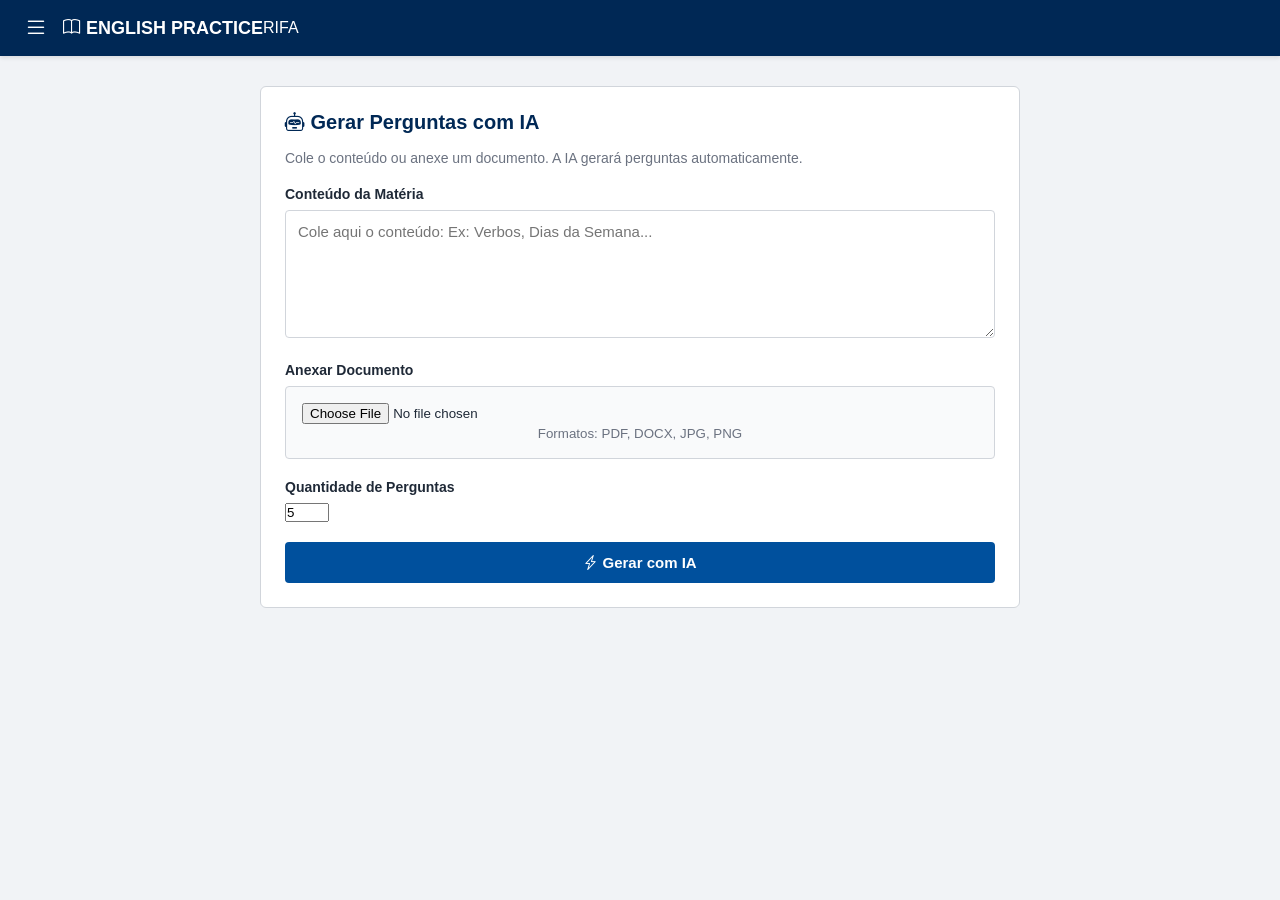
<file: index.html>
<!DOCTYPE html>
<html lang="pt-AO">
<head>
    <meta charset="UTF-8">
    <meta name="viewport" content="width=device-width, initial-scale=1.0">
    <title>ENGLISH PRACTICE - Gerador de Perguntas</title>
    <link rel="stylesheet" href="https://cdn.jsdelivr.net/npm/bootstrap-icons@1.11.0/font/bootstrap-icons.css">
    <link rel="stylesheet" href="style.css">
</head>
<body>
    <header class="navbar">
        <div class="navbar-left">
            <i class="bi bi-list menu-icon" id="btn-menu"></i>
            <h1><i class="bi bi-book"></i> ENGLISH PRACTICE</h1>
        </div>
        <div class="navbar-right">
            <span id="modo-atual" class="modo-badge">RIFA</span>
        </div>
    </header>

    <aside class="sidebar" id="sidebar">
        <div class="sidebar-header">
            <h2>MENU PRINCIPAL</h2>
            <i class="bi bi-x-lg" id="btn-fechar"></i>
        </div>
        <nav>
            <a href="index.html" class="ativo"><i class="bi bi-house-door"></i> Início</a>
            <a href="membros.html"><i class="bi bi-people"></i> Gerir Membros</a>
            <a href="equipes.html"><i class="bi bi-diagram-3"></i> Gerir Equipes</a>
            <a href="config.html"><i class="bi bi-gear"></i> Definições</a>
            <a href="relatorios.html"><i class="bi bi-files"></i> Banco de Perguntas</a>
        </nav>
    </aside>

    <div class="overlay" id="overlay"></div>

    <main class="container">
        <!-- TELA 1: GERAR CONTEÚDO COM IA -->
        <div class="card" id="tela-gerar">
            <div class="card-header">
                <h2><i class="bi bi-robot"></i> Gerar Perguntas com IA</h2>
            </div>
            <p class="card-desc">Cole o conteúdo ou anexe um documento. A IA gerará perguntas automaticamente.</p>

            <div class="form-group">
                <label for="box-msm">Conteúdo da Matéria</label>
                <textarea id="box-msm" rows="6" placeholder="Cole aqui o conteúdo: Ex: Verbos, Dias da Semana..."></textarea>
            </div>

            <div class="form-group">
                <label for="input-file">Anexar Documento</label>
                <div class="file-box">
                    <input type="file" id="input-file" accept="image/*,.pdf,.docx">
                    <small style="color:#6B7280;">Formatos: PDF, DOCX, JPG, PNG</small>
                </div>
            </div>

            <div class="form-group">
                <label for="qtd-ia">Quantidade de Perguntas</label>
                <input type="number" id="qtd-ia" min="1" max="20" value="5" class="input-field">
            </div>

            <button type="submit" class="btn-principal" id="btn-gerar-api">
                <i class="bi bi-lightning-charge"></i> Gerar com IA
            </button>
            <div id="loading-ia" style="display:none; text-align:center; margin-top:15px;">
                <div class="spinner"></div>
                <p>Gerando perguntas com IA...</p>
            </div>
        </div>

        <!-- TELA 2: MODO RIFA -->
        <div class="card" id="tela-rifa" style="display:none;">
            <div class="card-header"><h2><i class="bi bi-shuffle"></i> Modo Rifa</h2></div>
            <p class="card-desc">Sorteie membros individualmente para responder perguntas</p>
            <p><b>Total de Membros:</b> <span id="total-membros-rifa">0</span></p>
            <p><b>Total de Perguntas no Banco:</b> <span id="total-perguntas-rifa">0</span></p>

            <div id="card-membro-sorteado" style="display:none; text-align:center; margin:20px 0; padding:15px; background:#E5EAF1; border-radius:8px;">
                <h3>Membro Sorteado</h3>
                <p id="nome-membro-sorteado" style="font-size:1.5em; font-weight:bold; color:#002855;"></p>
            </div>

            <button class="btn-principal" id="btn-sortear-membro" style="margin-top:20px;">
                <i class="bi bi-shuffle"></i> Sortear Membro
            </button>
        </div>

        <!-- TELA 2B: MODO EQUIPE -->
        <div class="card" id="tela-equipe" style="display:none;">
            <div class="card-header"><h2><i class="bi bi-diagram-3"></i> Modo Equipe</h2></div>
            <p class="card-desc">Competição entre equipes com perguntas alternadas</p>
            <p><b>Total de Equipes:</b> <span id="total-equipes-modo">0</span></p>
            <p><b>Total de Perguntas no Banco:</b> <span id="total-perguntas-equipe">0</span></p>

            <div id="placar-equipes" style="display:none; margin:20px 0;">
                <h4>Placar Atual</h4>
                <div id="placar-items"></div>
            </div>

            <button class="btn-principal" id="btn-iniciar-equipe" style="margin-top:20px;">
                <i class="bi bi-play-circle"></i> Iniciar Jogo
            </button>
        </div>

        <!-- TELA 3: PERGUNTAS -->
        <div id="tela-perguntas" class="tela" style="display:none;">
            <div class="card">
                <h2 id="contador-pergunta">Pergunta 1 de 2</h2>
                <div id="timer" style="font-size:2.5em; text-align:center; color:var(--azul-botao--); font-weight:bold; margin:20px 0;">30s</div>
                <div id="info-equipe" style="display:none; text-align:center; padding:10px; background:#E5EAF1; border-radius:6px; margin-bottom:15px;">
                    <p><b>Equipe: <span id="equipe-atual"></span></b></p>
                </div>
                <div style="margin: 20px 0;">
                    <h3 id="texto-pergunta-atual"></h3>
                </div>

                <div style="display:flex; gap:10px; margin-top:20px;">
                    <button class="btn-principal" id="btn-errou" style="background:var(--vermelho--); flex:1;">
                        <i class="bi bi-x-circle"></i> Errou
                    </button>
                    <button class="btn-principal" id="btn-acertou" style="background:#16A34A; flex:1;">
                        <i class="bi bi-check-circle"></i> Acertou
                    </button>
                </div>
            </div>
        </div>

        <!-- TELA 4: RESULTADO -->
        <div id="tela-final" class="tela" style="display:none;">
            <div class="card">
                <h2 id="titulo-resultado">Resultado da Rifa</h2>
                <div id="ranking-lista"></div>
                <button class="btn-principal" id="btn-reiniciar" style="margin-top:20px;">
                    <i class="bi bi-arrow-clockwise"></i> Nova Partida
                </button>
            </div>
        </div>
    </main>

    <script src="config-ia.js"></script>
    <script src="script.js"></script>
</body>
</html>
</file>
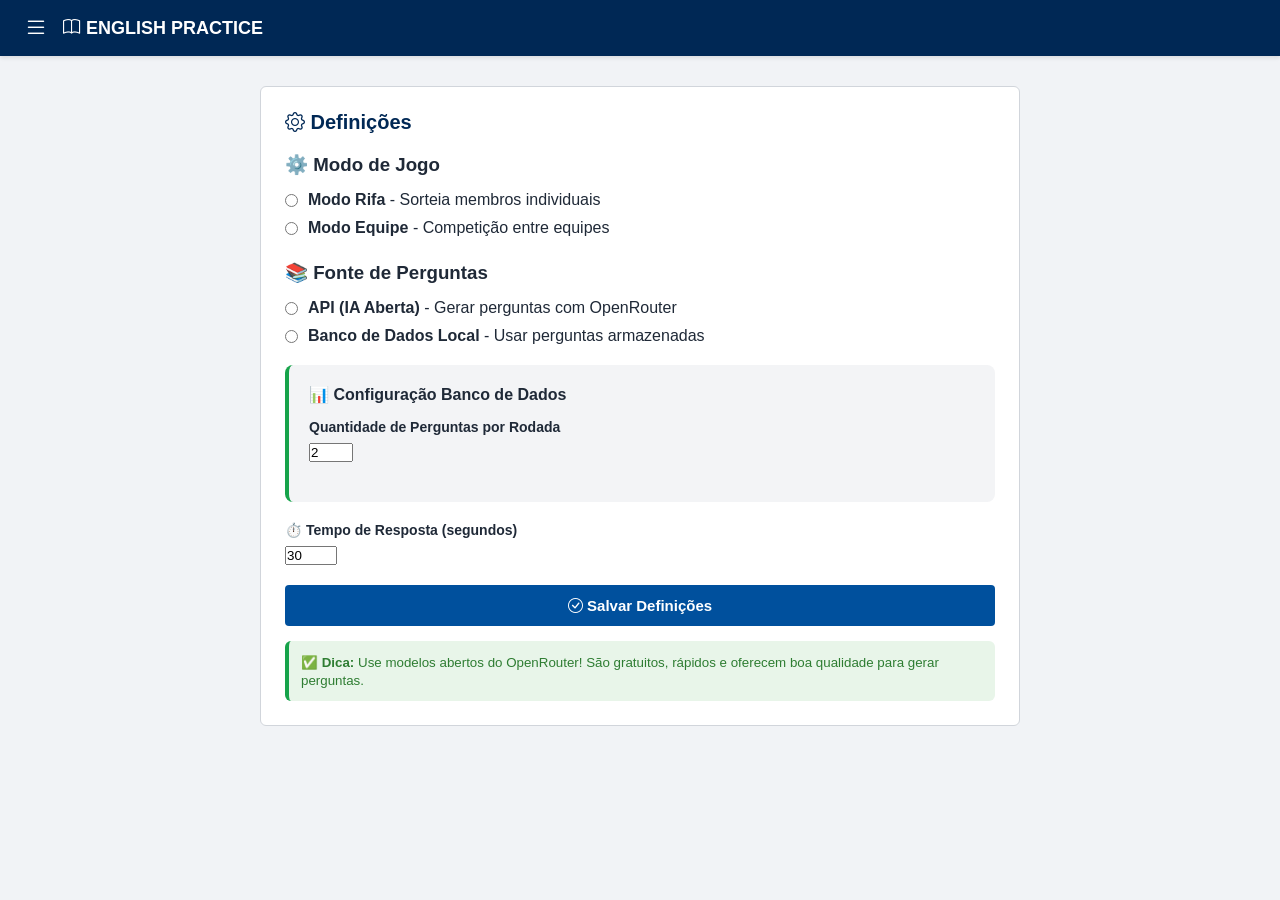
<file: config.html>
<!DOCTYPE html>
<html lang="pt-AO">
<head>
    <meta charset="UTF-8">
    <meta name="viewport" content="width=device-width, initial-scale=1.0">
    <title>ENGLISH PRACTICE - Definições</title>
    <link rel="stylesheet" href="bootstrap-icons.css">
    <link rel="stylesheet" href="style.css">
</head>
<body>
    <header class="navbar">
        <div class="navbar-left">
            <i class="bi bi-list menu-icon" id="btn-menu"></i>
            <h1><i class="bi bi-book"></i> ENGLISH PRACTICE</h1>
        </div>
    </header>

    <aside class="sidebar" id="sidebar">
        <div class="sidebar-header">
            <h2>MENU PRINCIPAL</h2>
            <i class="bi bi-x-lg" id="btn-fechar"></i>
        </div>
        <nav>
            <a href="index.html"><i class="bi bi-house-door"></i> Início</a>
            <a href="membros.html"><i class="bi bi-people"></i> Gerir Membros</a>
            <a href="equipes.html"><i class="bi bi-diagram-3"></i> Gerir Equipes</a>
            <a href="config.html" class="ativo"><i class="bi bi-gear"></i> Definições</a>
            <a href="relatorios.html"><i class="bi bi-files"></i> Banco de Perguntas</a>
        </nav>
    </aside>

    <div class="overlay" id="overlay"></div>

    <main class="container">
        <div class="card">
            <div class="card-header">
                <h2><i class="bi bi-gear"></i> Definições</h2>
            </div>

            <h3 style="margin-top:20px; margin-bottom:15px;">⚙️ Modo de Jogo</h3>
            <div style="margin-bottom:20px;">
                <label style="display:flex; align-items:center; margin-bottom:10px;">
                    <input type="radio" name="modo" id="modo-rifa" value="rifa" style="margin-right:10px;">
                    <span><b>Modo Rifa</b> - Sorteia membros individuais</span>
                </label>
                <label style="display:flex; align-items:center;">
                    <input type="radio" name="modo" id="modo-equipe" value="equipe" style="margin-right:10px;">
                    <span><b>Modo Equipe</b> - Competição entre equipes</span>
                </label>
            </div>

            <h3 style="margin-top:25px; margin-bottom:15px;">📚 Fonte de Perguntas</h3>
            <div style="margin-bottom:20px;">
                <label style="display:flex; align-items:center; margin-bottom:10px;">
                    <input type="radio" name="fonte" id="fonte-api" value="api" style="margin-right:10px;">
                    <span><b>API (IA Aberta)</b> - Gerar perguntas com OpenRouter</span>
                </label>
                <label style="display:flex; align-items:center;">
                    <input type="radio" name="fonte" id="fonte-bd" value="bd" style="margin-right:10px;">
                    <span><b>Banco de Dados Local</b> - Usar perguntas armazenadas</span>
                </label>
            </div>

            <div id="config-api" style="display:none; background:#F3F4F6; padding:20px; border-radius:8px; margin-bottom:20px; border-left:4px solid #00509D;">
                <h4 style="margin-bottom:15px;">🤖 Configuração OpenRouter (Modelos Abertos)</h4>
                
                <div style="background:white; padding:15px; border-radius:6px; margin-bottom:15px; border:1px solid #D1D5DB;">
                    <p style="margin-bottom:10px; color:#6B7280;">
                        <i class="bi bi-info-circle"></i> OpenRouter oferece acesso a modelos de IA abertos <b>GRATUITOS</b>.
                    </p>
                    <p style="margin-bottom:10px; color:#6B7280;">
                        Obtenha sua chave em: <a href="https://openrouter.io/keys" target="_blank" style="color:#00509D; font-weight:bold;">openrouter.io/keys</a>
                    </p>
                </div>

                <div class="form-group">
                    <label for="openrouter-key"><b>🔑 Chave OpenRouter</b></label>
                    <input type="password" id="openrouter-key" class="input-field" placeholder="sk-or-v1-..." style="font-family: monospace;">
                    <small style="color:#6B7280; display:block; margin-top:8px;">
                        ✅ Armazenada APENAS no seu navegador (localStorage)
                        <br>🔒 Nunca será compartilhada com terceiros
                    </small>
                </div>

                <div class="form-group">
                    <label for="openrouter-modelo"><b>🧠 Modelo de IA</b></label>
                    <select id="openrouter-modelo" class="input-field">
                        <option value="mistralai/mistral-7b-instruct:free" selected>⚡ Mistral 7B (Rápido e Preciso - RECOMENDADO)</option>
                        <option value="meta-llama/llama-2-7b-chat:free">🦙 Llama 2 (Equilibrado)</option>
                        <option value="google/palm-2-chat-bison:free">🔷 Google PaLM 2</option>
                        <option value="nous-hermes-2-mistral-7b-dpo:free">🧠 Nous Hermes 2</option>
                        <option value="nousresearch/nous-hermes-2-mixtral-8x7b-sft:free">🚀 Nous Hermes Mixtral (Mais Potente)</option>
                    </select>
                    <small style="color:#6B7280; display:block; margin-top:8px;">
                        💡 Todos os modelos são GRATUITOS. Mistral é o recomendado por ser rápido.
                    </small>
                </div>
            </div>

            <div id="config-bd" style="background:#F3F4F6; padding:20px; border-radius:8px; margin-bottom:20px; border-left:4px solid #16A34A;">
                <h4 style="margin-bottom:15px;">📊 Configuração Banco de Dados</h4>
                <div class="form-group">
                    <label for="qtd-perguntas">Quantidade de Perguntas por Rodada</label>
                    <input type="number" id="qtd-perguntas" min="1" max="20" value="2" class="input-field">
                </div>
            </div>

            <div class="form-group">
                <label for="tempo-resposta">⏱️ Tempo de Resposta (segundos)</label>
                <input type="number" id="tempo-resposta" min="5" max="120" value="30" class="input-field">
            </div>

            <button class="btn-principal" id="btn-salvar-config" style="margin-bottom:15px;">
                <i class="bi bi-check-circle"></i> Salvar Definições
            </button>

            <div style="background:#E8F5E9; padding:12px; border-radius:6px; border-left:4px solid #16A34A;">
                <small style="color:#2E7D32;">
                    <b>✅ Dica:</b> Use modelos abertos do OpenRouter! São gratuitos, rápidos e oferecem boa qualidade para gerar perguntas.
                </small>
            </div>
        </div>
    </main>

    <script src="config-ia.js"></script>
    <script src="script.js"></script>
</body>
</html>
</file>
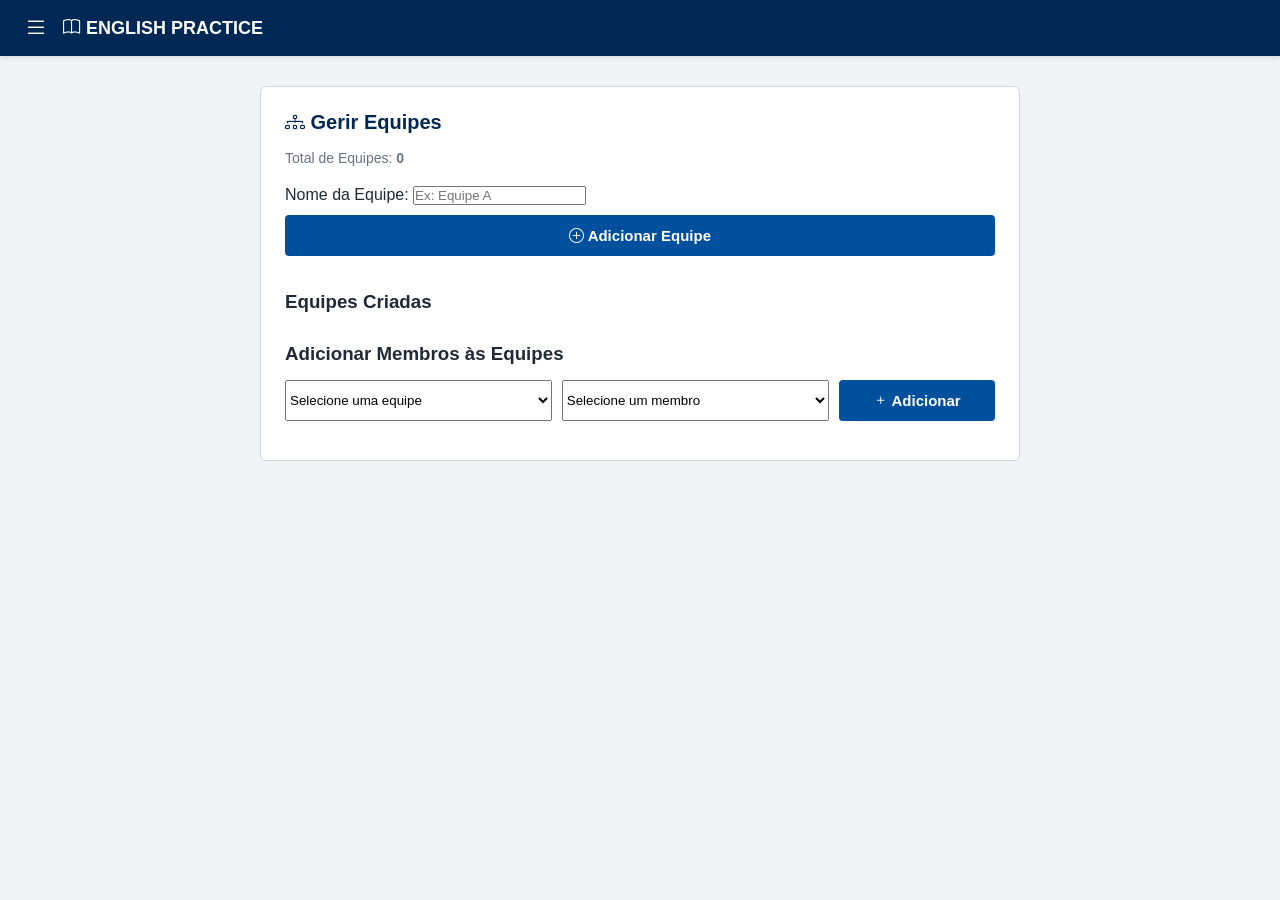
<file: equipes.html>
<!DOCTYPE html>
<html lang="pt-AO">
<head>
    <meta charset="UTF-8">
    <meta name="viewport" content="width=device-width, initial-scale=1.0">
    <title>ENGLISH PRACTICE - Gerir Equipes</title>
    <link rel="stylesheet" href="https://cdn.jsdelivr.net/npm/bootstrap-icons@1.11.0/font/bootstrap-icons.css">
    <link rel="stylesheet" href="style.css">
</head>
<body>
    <header class="navbar">
        <div class="navbar-left">
            <i class="bi bi-list menu-icon" id="btn-menu"></i>
            <h1><i class="bi bi-book"></i> ENGLISH PRACTICE</h1>
        </div>
    </header>

    <aside class="sidebar" id="sidebar">
        <div class="sidebar-header">
            <h2>MENU PRINCIPAL</h2>
            <i class="bi bi-x-lg" id="btn-fechar"></i>
        </div>
        <nav>
            <a href="index.html"><i class="bi bi-house-door"></i> Início</a>
            <a href="membros.html"><i class="bi bi-people"></i> Gerir Membros</a>
            <a href="equipes.html" class="ativo"><i class="bi bi-diagram-3"></i> Gerir Equipes</a>
            <a href="config.html"><i class="bi bi-gear"></i> Definições</a>
            <a href="relatorios.html"><i class="bi bi-files"></i> Banco de Perguntas</a>
        </nav>
    </aside>

    <div class="overlay" id="overlay"></div>

    <main class="container">
        <div class="card">
            <div class="card-header">
                <h2><i class="bi bi-diagram-3"></i> Gerir Equipes</h2>
            </div>
            <p class="card-desc">Total de Equipes: <b><span id="total-equipes">0</span></b></p>

            <div style="margin-bottom:20px;">
                <label>Nome da Equipe:</label>
                <input type="text" id="input-equipe" class="input-field" placeholder="Ex: Equipe A" style="margin-bottom:10px;">
                <button class="btn-principal" id="btn-add-equipe" style="margin-bottom:15px;">
                    <i class="bi bi-plus-circle"></i> Adicionar Equipe
                </button>
            </div>

            <div>
                <h3 style="margin-bottom:15px;">Equipes Criadas</h3>
                <div id="lista-equipes"></div>
            </div>

            <h3 style="margin-top:30px; margin-bottom:15px;">Adicionar Membros às Equipes</h3>
            <div style="display:flex; gap:10px; margin-bottom:15px;">
                <select id="select-equipe" class="input-field" style="flex:1;">
                    <option value="">Selecione uma equipe</option>
                </select>
                <select id="select-membro" class="input-field" style="flex:1;">
                    <option value="">Selecione um membro</option>
                </select>
                <button class="btn-principal" id="btn-add-membro-equipe" style="flex:0.5;">
                    <i class="bi bi-plus"></i> Adicionar
                </button>
            </div>

            <div id="membros-por-equipe"></div>
        </div>
    </main>

    <script src="config-ia.js"></script>
    <script src="script.js"></script>
</body>
</html>
</file>
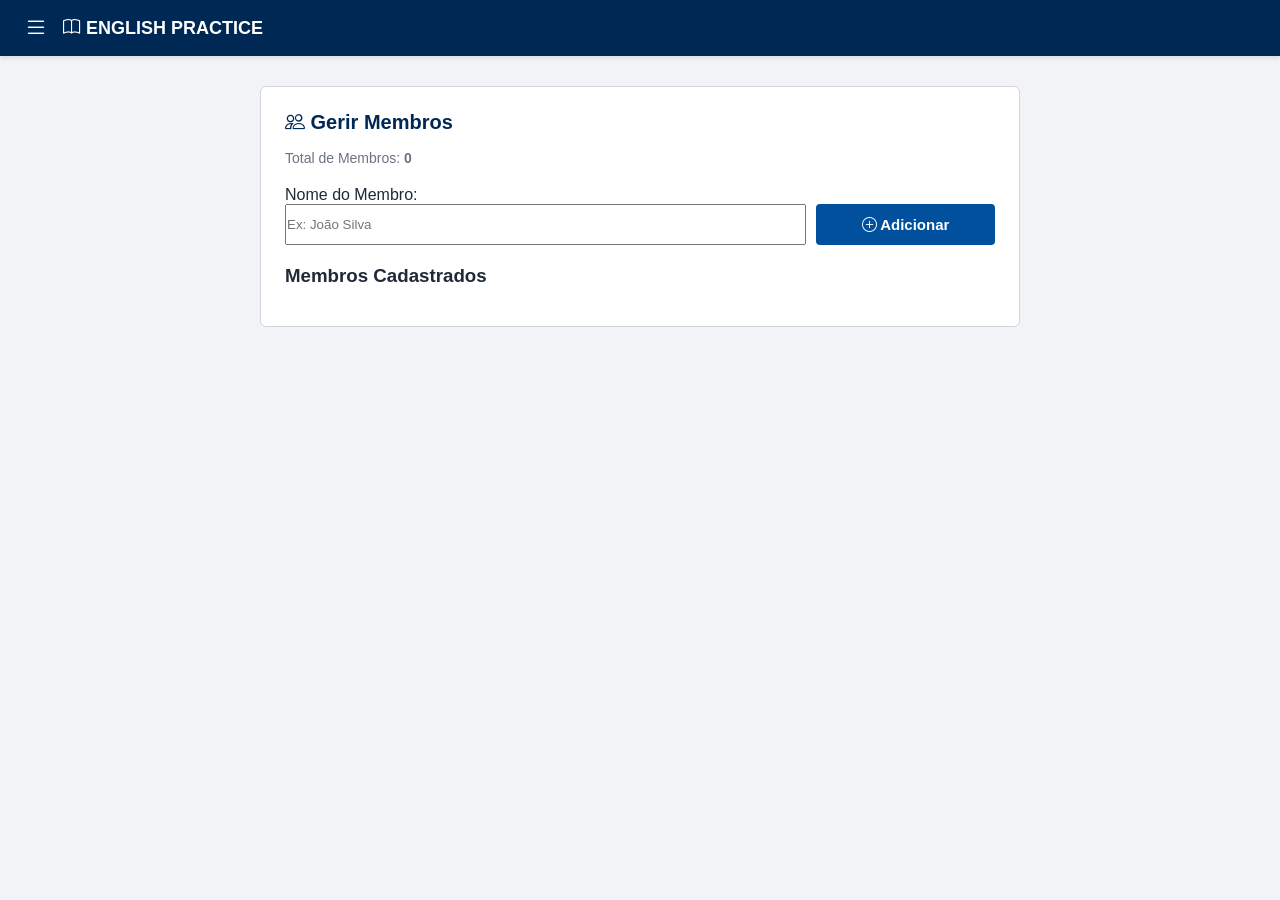
<file: membros.html>
<!DOCTYPE html>
<html lang="pt-AO">
<head>
    <meta charset="UTF-8">
    <meta name="viewport" content="width=device-width, initial-scale=1.0">
    <title>ENGLISH PRACTICE - Gerir Membros</title>
    <link rel="stylesheet" href="https://cdn.jsdelivr.net/npm/bootstrap-icons@1.11.0/font/bootstrap-icons.css">
    <link rel="stylesheet" href="style.css">
</head>
<body>
    <header class="navbar">
        <div class="navbar-left">
            <i class="bi bi-list menu-icon" id="btn-menu"></i>
            <h1><i class="bi bi-book"></i> ENGLISH PRACTICE</h1>
        </div>
    </header>

    <aside class="sidebar" id="sidebar">
        <div class="sidebar-header">
            <h2>MENU PRINCIPAL</h2>
            <i class="bi bi-x-lg" id="btn-fechar"></i>
        </div>
        <nav>
            <a href="index.html"><i class="bi bi-house-door"></i> Início</a>
            <a href="membros.html" class="ativo"><i class="bi bi-people"></i> Gerir Membros</a>
            <a href="equipes.html"><i class="bi bi-diagram-3"></i> Gerir Equipes</a>
            <a href="config.html"><i class="bi bi-gear"></i> Definições</a>
            <a href="relatorios.html"><i class="bi bi-files"></i> Banco de Perguntas</a>
        </nav>
    </aside>

    <div class="overlay" id="overlay"></div>

    <main class="container">
        <div class="card">
            <div class="card-header">
                <h2><i class="bi bi-people"></i> Gerir Membros</h2>
            </div>
            <p class="card-desc">Total de Membros: <b><span id="total-membros">0</span></b></p>

            <div style="margin-bottom:20px;">
                <label for="input-novo-membro">Nome do Membro:</label>
                <div style="display:flex; gap:10px;">
                    <input type="text" id="input-novo-membro" class="input-field" placeholder="Ex: João Silva" style="flex:1;">
                    <button class="btn-principal" id="btn-add-membro" style="flex:0.3; padding:12px;">
                        <i class="bi bi-plus-circle"></i> Adicionar
                    </button>
                </div>
            </div>

            <div>
                <h3 style="margin-bottom:15px;">Membros Cadastrados</h3>
                <div id="lista-membros"></div>
            </div>
        </div>
    </main>

    <script src="config-ia.js"></script>
    <script src="script.js"></script>
</body>
</html>
</file>
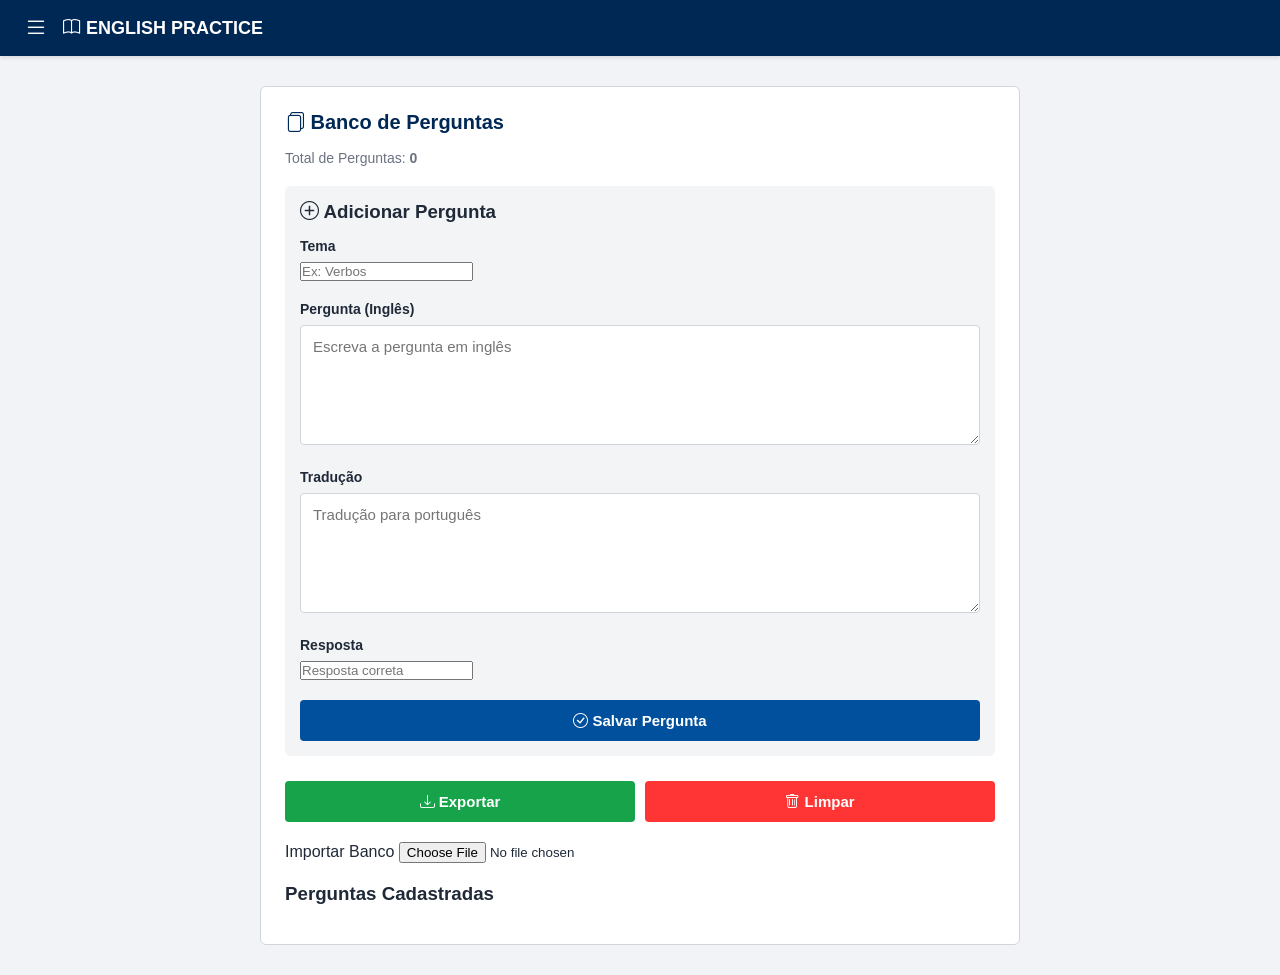
<file: relatorios.html>
<!DOCTYPE html>
<html lang="pt-AO">
<head>
    <meta charset="UTF-8">
    <meta name="viewport" content="width=device-width, initial-scale=1.0">
    <title>ENGLISH PRACTICE - Banco de Perguntas</title>
    <link rel="stylesheet" href="https://cdn.jsdelivr.net/npm/bootstrap-icons@1.11.0/font/bootstrap-icons.css">
    <link rel="stylesheet" href="style.css">
</head>
<body>
    <header class="navbar">
        <div class="navbar-left">
            <i class="bi bi-list menu-icon" id="btn-menu"></i>
            <h1><i class="bi bi-book"></i> ENGLISH PRACTICE</h1>
        </div>
    </header>

    <aside class="sidebar" id="sidebar">
        <div class="sidebar-header">
            <h2>MENU PRINCIPAL</h2>
            <i class="bi bi-x-lg" id="btn-fechar"></i>
        </div>
        <nav>
            <a href="index.html"><i class="bi bi-house-door"></i> Início</a>
            <a href="membros.html"><i class="bi bi-people"></i> Gerir Membros</a>
            <a href="equipes.html"><i class="bi bi-diagram-3"></i> Gerir Equipes</a>
            <a href="config.html"><i class="bi bi-gear"></i> Definições</a>
            <a href="relatorios.html" class="ativo"><i class="bi bi-files"></i> Banco de Perguntas</a>
        </nav>
    </aside>

    <div class="overlay" id="overlay"></div>

    <main class="container">
        <div class="card">
            <div class="card-header">
                <h2><i class="bi bi-files"></i> Banco de Perguntas</h2>
            </div>
            <p class="card-desc">Total de Perguntas: <b><span id="total-perguntas">0</span></b></p>

            <div style="margin-bottom:25px; padding:15px; background:#F3F4F6; border-radius:6px;">
                <h3 style="margin-bottom:15px;"><i class="bi bi-plus-circle"></i> Adicionar Pergunta</h3>
                <div class="form-group">
                    <label for="tema-pergunta">Tema</label>
                    <input type="text" id="tema-pergunta" class="input-field" placeholder="Ex: Verbos">
                </div>
                <div class="form-group">
                    <label for="texto-pergunta">Pergunta (Inglês)</label>
                    <textarea id="texto-pergunta" rows="3" placeholder="Escreva a pergunta em inglês"></textarea>
                </div>
                <div class="form-group">
                    <label for="traducao-pergunta">Tradução</label>
                    <textarea id="traducao-pergunta" rows="2" placeholder="Tradução para português"></textarea>
                </div>
                <div class="form-group">
                    <label for="resposta-pergunta">Resposta</label>
                    <input type="text" id="resposta-pergunta" class="input-field" placeholder="Resposta correta">
                </div>
                <button class="btn-principal" id="btn-salvar-pergunta">
                    <i class="bi bi-check-circle"></i> Salvar Pergunta
                </button>
            </div>

            <div style="margin-bottom:20px; display:flex; gap:10px;">
                <button class="btn-principal" id="btn-exportar" style="flex:1; background:#16A34A;">
                    <i class="bi bi-download"></i> Exportar
                </button>
                <button class="btn-principal" id="btn-limpar-bd" style="flex:1; background:var(--vermelho--);">
                    <i class="bi bi-trash"></i> Limpar
                </button>
            </div>

            <div style="margin-bottom:20px;">
                <label for="btn-importar">Importar Banco</label>
                <input type="file" id="btn-importar" class="input-field" accept=".json">
            </div>

            <div>
                <h3 style="margin-bottom:15px;">Perguntas Cadastradas</h3>
                <div id="lista-perguntas"></div>
            </div>
        </div>
    </main>

    <script src="config-ia.js"></script>
    <script src="script.js"></script>
</body>
</html>
</file>
<file: style.css>
:root {
    --fundo--: #F1F3F6;
    /* Cinza claro de fundo */
    --nav-bg--: #002855;
    /* Azul escuro institucional */
    --sidebar-bg--: #FFFFFF;
    --card-bg--: #FFFFFF;
    --borda--: #D1D5DB;
    --texto--: #1F2937;
    --azul-botao--: #00509D;
    --vermelho--:rgba(255, 0, 0, 0.797);
}

* {
    margin: 0;
    padding: 0;
    box-sizing: border-box;
    font-family: 'Segoe UI', Tahoma, Geneva, Verdana, sans-serif;
}

body {
    background: var(--fundo--);
    color: var(--texto--);
}

/* NAVBAR INSTITUCIONAL */
.navbar {
    background: var(--nav-bg--);
    color: white;
    padding: 14px 24px;
    display: flex;
    align-items: center;
    position: sticky;
    top: 0;
    z-index: 100;
    box-shadow: 0 2px 4px rgba(0, 0, 0, 0.1);
}

.navbar-left {
    display: flex;
    align-items: center;
    gap: 15px;
}

.navbar h1 {
    font-size: 18px;
    font-weight: 600;
}

.menu-icon {
    font-size: 24px;
    cursor: pointer;
}

/* SIDEBAR BRANCA */
.sidebar {
    position: fixed;
    top: 0;
    left: -280px;
    width: 260px;
    height: 100%;
    background: var(--sidebar-bg--);
    border-right: 1px solid var(--borda--);
    transition: left 0.3s ease;
    z-index: 200;
    padding: 20px;
}

.sidebar.ativa {
    left: 0;
}

.sidebar-header {
    display: flex;
    justify-content: space-between;
    align-items: center;
    padding-bottom: 15px;
    margin-bottom: 15px;
    border-bottom: 1px solid var(--borda--);
}

.sidebar-header h2 {
    font-size: 16px;
    color: var(--nav-bg--);
}

.sidebar nav a {
    display: flex;
    align-items: center;
    gap: 10px;
    padding: 10px 12px;
    color: var(--texto--);
    text-decoration: none;
    border-radius: 4px;
    font-size: 15px;
    margin-bottom: 4px;
}

.sidebar nav a:hover,
.sidebar nav a.ativo {
    background: #E5EAF1;
    color: var(--nav-bg--);
    font-weight: 600;
}

/* OVERLAY */
.overlay {
    position: fixed;
    top: 0;
    left: 0;
    width: 100%;
    height: 100%;
    background: rgba(0, 0, 0, 0.4);
    display: none;
    z-index: 150;
}

.overlay.ativa {
    display: block;
}

/* CONTEUDO */
.container {
    max-width: 800px;
    margin: 30px auto;
    padding: 0 20px;
}

.card {
    background: var(--card-bg--);
    border: 1px solid var(--borda--);
    border-radius: 6px;
    padding: 24px;
}

.card-header {
    margin-bottom: 16px;
}

.card-header h2 {
    font-size: 20px;
    font-weight: 600;
    color: var(--nav-bg--);
}

.card-desc {
    color: #6B7280;
    margin-bottom: 20px;
    font-size: 14px;
}

/* FORM */
.form-group {
    margin-bottom: 20px;
}

.form-group label {
    display: block;
    margin-bottom: 8px;
    font-weight: 600;
    font-size: 14px;
    color: var(--texto--);
}

textarea {
    width: 100%;
    padding: 12px;
    background: #FFFFFF;
    border: 1px solid var(--borda--);
    border-radius: 4px;
    color: var(--texto--);
    font-size: 15px;
    resize: vertical;
    min-height: 120px;
}

textarea:focus {
    outline: none;
    border-color: var(--azul-botao--);
    box-shadow: 0 0 0 2px rgba(0, 80, 157, 0.2);
}

/* UPLOAD SIMPLES */
.file-box {
    border: 1px solid var(--borda--);
    border-radius: 4px;
    padding: 16px;
    text-align: center;
    background: #F9FAFB;
}

#input-file {
    width: 100%;
}

/* BOTÃO */
.btn-principal {
    width: 100%;
    padding: 12px;
    background: var(--azul-botao--);
    color: white;
    border: none;
    border-radius: 4px;
    font-size: 15px;
    font-weight: 600;
    cursor: pointer;
    transition: background 0.2s;
}

.btn-principal:hover {
    background: #003F7F;
}
</file>
